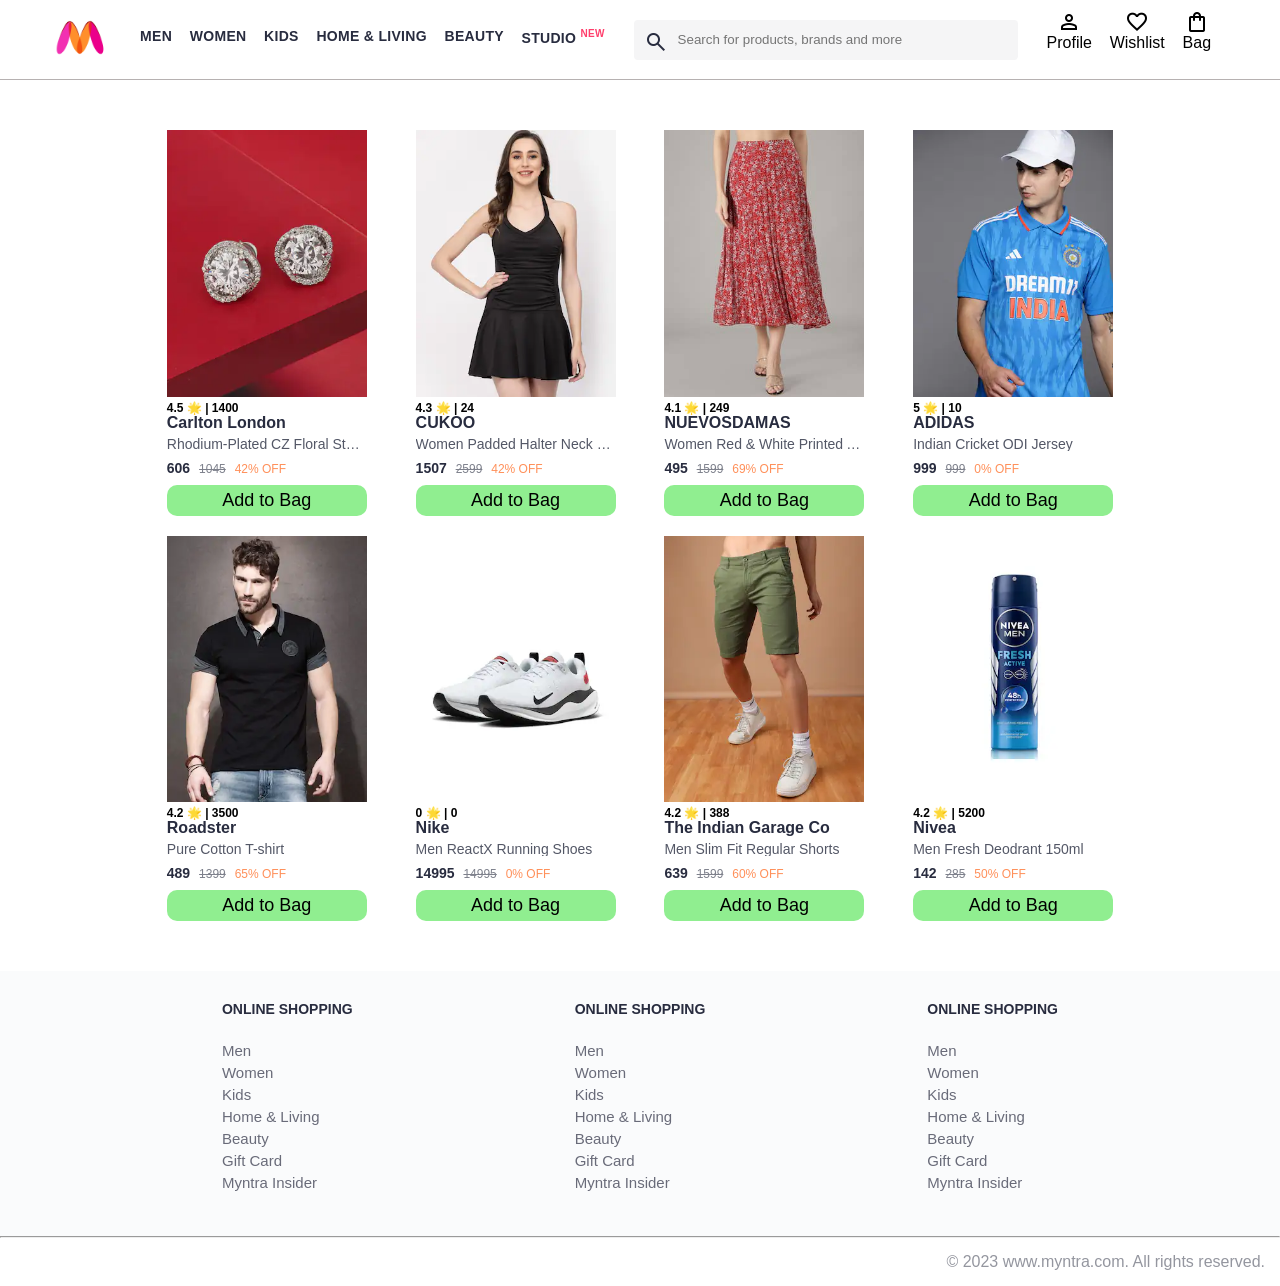
<file: Myntra small clone/index.html>
<!DOCTYPE html>
<html lang="en">
<head>
    <title>Myntra Functional Clone</title>
    <link rel="stylesheet" href="css/index.css">
    <link rel="stylesheet" href="https://fonts.googleapis.com/css2?family=Material+Symbols+Outlined:opsz,wght,FILL,GRAD@20..48,100..700,0..1,-50..200" />
</head>
<body>
    <header>
        <div class="logo_container">
            <a href="#"><img class="myntra_home" src="images/myntra_logo.webp" alt="Myntra Home"></a>
        </div>
        <nav class="nav_bar">
            <a href="#">Men</a>
            <a href="#">Women</a>
            <a href="#">Kids</a>
            <a href="#">Home & Living</a>
            <a href="#">Beauty</a>
            <a href="#">Studio <sup>New</sup></a>
        </nav>
        <div class="search_bar">
            <span class="material-symbols-outlined search_icon">search</span>
            <input class="search_input" placeholder="Search for products, brands and more">
        </div>
        <div class="action_bar">
            <div class="action_container">
                <span class="material-symbols-outlined action_icon">person</span>
                <span class="action_name">Profile</span>
            </div>

            <div class="action_container">
                <span class="material-symbols-outlined action_icon">favorite</span>
                <span class="action_name">Wishlist</span>
            </div>

            <a class="action_container" href="pages/bag.html">
                <span class="material-symbols-outlined action_icon">shopping_bag</span>
                <span class="action_name">Bag</span>
                <span class="bag-item-count">0</span>
            </a>
        </div>
    </header>
    <main>
        <div class="items-container">
           
        </div>
    </main>
    <footer>
        <div class="footer_container">
            <div class="footer_column">
                <h3>ONLINE SHOPPING</h3>

                <a href="#">Men</a>
                <a href="#">Women</a>
                <a href="#">Kids</a>
                <a href="#">Home & Living</a>
                <a href="#">Beauty</a>
                <a href="#">Gift Card</a>
                <a href="#">Myntra Insider</a>
            </div>

            <div class="footer_column">
                <h3>ONLINE SHOPPING</h3>

                <a href="#">Men</a>
                <a href="#">Women</a>
                <a href="#">Kids</a>
                <a href="#">Home & Living</a>
                <a href="#">Beauty</a>
                <a href="#">Gift Card</a>
                <a href="#">Myntra Insider</a>
            </div>

            <div class="footer_column">
                <h3>ONLINE SHOPPING</h3>

                <a href="#">Men</a>
                <a href="#">Women</a>
                <a href="#">Kids</a>
                <a href="#">Home & Living</a>
                <a href="#">Beauty</a>
                <a href="#">Gift Card</a>
                <a href="#">Myntra Insider</a>
            </div>
        </div>
        <hr>

        <div class="copyright">
            © 2023 www.myntra.com. All rights reserved.
        </div>
    </footer>
    <script src="data/items.js"></script>
    <script src="scripts/index.js"></script>
</body>
</html>
</file>
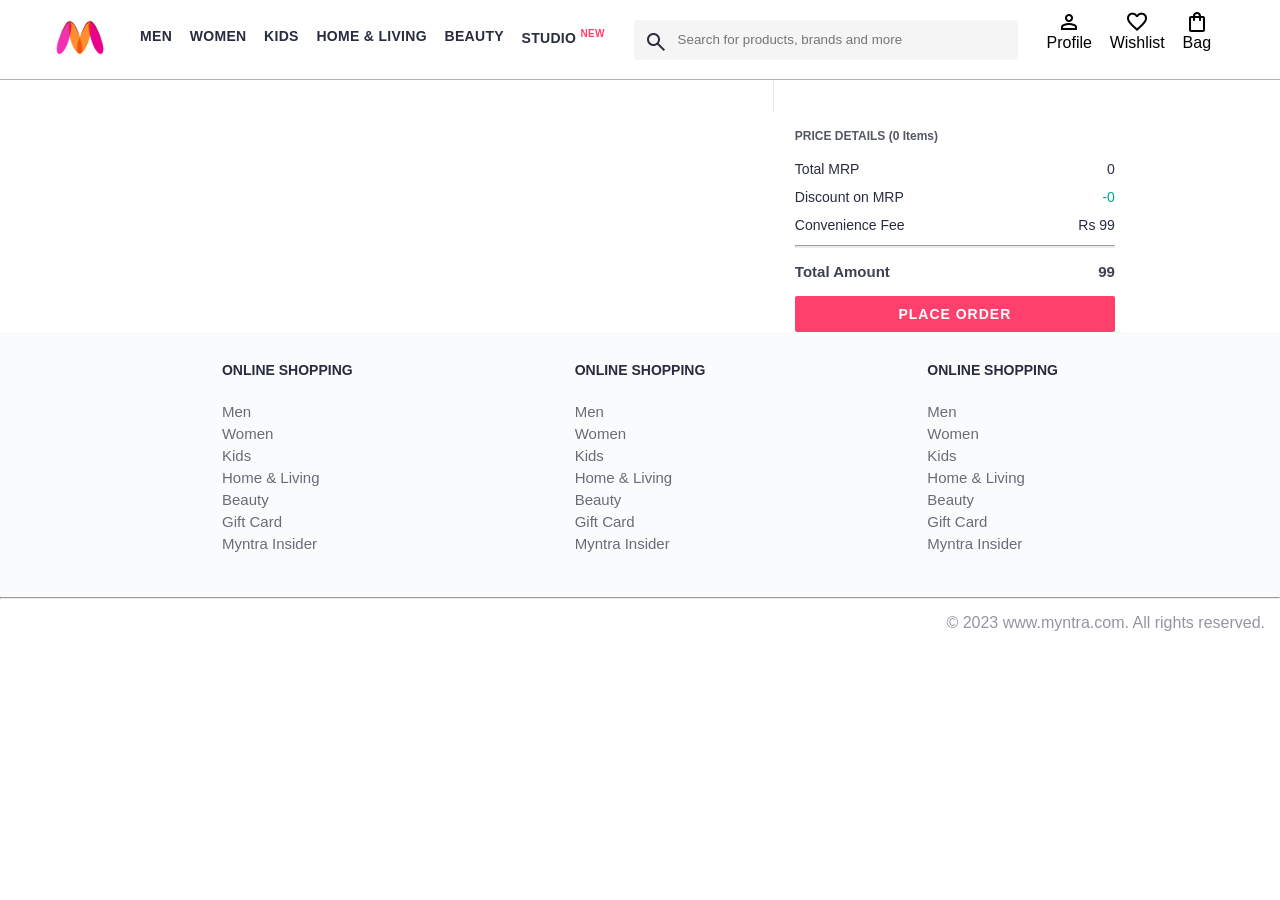
<file: Myntra small clone/pages/bag.html>
<!DOCTYPE html>
<html lang="en">
<head>
    <title>Myntra Clone</title>
    <link rel="stylesheet" href="../css/index.css">
    <link rel="stylesheet" href="../css/bag.css">
    <link rel="stylesheet" href="https://fonts.googleapis.com/css2?family=Material+Symbols+Outlined:opsz,wght,FILL,GRAD@20..48,100..700,0..1,-50..200" />
</head>
<body>
    <header>
        <div class="logo_container">
            <a href="#"><img class="myntra_home" src="../images/myntra_logo.webp" alt="Myntra Home"></a>
        </div>
        <nav class="nav_bar">
            <a href="#">Men</a>
            <a href="#">Women</a>
            <a href="#">Kids</a>
            <a href="#">Home & Living</a>
            <a href="#">Beauty</a>
            <a href="#">Studio <sup>New</sup></a>
        </nav>
        <div class="search_bar">
            <span class="material-symbols-outlined search_icon">search</span>
            <input class="search_input" placeholder="Search for products, brands and more">
        </div>
        <div class="action_bar">
            <div class="action_container">
                <span class="material-symbols-outlined action_icon">person</span>
                <span class="action_name">Profile</span>
            </div>

            <div class="action_container">
                <span class="material-symbols-outlined action_icon">favorite</span>
                <span class="action_name">Wishlist</span>
            </div>

            <div class="action_container">
                <span class="material-symbols-outlined action_icon">shopping_bag</span>
                <span class="action_name">Bag</span>
                <span class="bag-item-count">0</span>
            </div>
        </div>
    </header>
    <main>
      <div class="bag-page">
        <div class="bag-items-container">
        </div>
        <div class="bag-summary">
        
        </div>

      </div>
    </main>
    <footer>
        <div class="footer_container">
            <div class="footer_column">
                <h3>ONLINE SHOPPING</h3>

                <a href="#">Men</a>
                <a href="#">Women</a>
                <a href="#">Kids</a>
                <a href="#">Home & Living</a>
                <a href="#">Beauty</a>
                <a href="#">Gift Card</a>
                <a href="#">Myntra Insider</a>
            </div>

            <div class="footer_column">
                <h3>ONLINE SHOPPING</h3>

                <a href="#">Men</a>
                <a href="#">Women</a>
                <a href="#">Kids</a>
                <a href="#">Home & Living</a>
                <a href="#">Beauty</a>
                <a href="#">Gift Card</a>
                <a href="#">Myntra Insider</a>
            </div>

            <div class="footer_column">
                <h3>ONLINE SHOPPING</h3>

                <a href="#">Men</a>
                <a href="#">Women</a>
                <a href="#">Kids</a>
                <a href="#">Home & Living</a>
                <a href="#">Beauty</a>
                <a href="#">Gift Card</a>
                <a href="#">Myntra Insider</a>
            </div>
        </div>
        <hr>

        <div class="copyright">
            © 2023 www.myntra.com. All rights reserved.
        </div>
    </footer>
    <script src="../data/items.js"></script>
    <script src="../scripts/index.js"></script>
    <script src="../scripts/bag.js"></script>
</body>
</html>
</file>
<file: Myntra small clone/css/index.css>
/***************** Item Page CSS **************************/
/*
.item-details {
    cursor: pointer;
    width: 250px;
    margin: 10px;
}
.stars {
    font-size: 12px;
    font-weight: 700;
    text-align: left;
}
.company {
    font-size: 18px;
    font-weight: 700;
    line-height: 1;
    color: #282c3f;
    margin-bottom: 6px;
    overflow: hidden;
    text-overflow: ellipsis;
    white-space: nowrap;
    margin-top: 20px;
}
.item-name {
    color: #535766;
    font-size: 16px;
    line-height: 1;
    margin-bottom: 0;
    margin-top: 0;
    overflow: hidden;
    text-overflow: ellipsis;
    white-space: nowrap;
    font-weight: 400;
    display: block;
}
.price-container {
    margin-top: 10px;
}
.current-price {
    font-size: 14px;
    font-weight: 700;
    color: #282c3f;
}
.original-price {
    text-decoration: line-through;
    color: #7e818c;
    font-weight: 400;
    margin-left: 5px;
    font-size: 12px;
}
.discount-percentage {
    color: #ff905a;
    font-weight: 400;
    font-size: 12px;
    margin-left: 5px;
}
.btn-bag {
    background-color: lightgreen;
    border: none;
    padding: 5px 15px;
    border-radius: 10px;
    width: 100%;
    margin-top: 7px;
    font-size: 20px;
    cursor: pointer;
}
.bag-items {
    
}*/

* {
    margin: 0;
    padding: 0;
    font-family: Assistant,-apple-system,BlinkMacSystemFont,Segoe UI,Roboto,Helvetica,Arial,sans-serif;
    box-sizing: border-box;
}
header {
    display: flex;
    background-color: #ffffff;
    height: 80px;
    justify-content: space-between;
    align-items: center;
    border-bottom: 1px solid #b6b1b1;
}
.myntra_home {
    height: 45px;
}
.logo_container {
    margin-left: 4%;
}
.action_bar {
    margin-right: 4%;
}
.nav_bar {
    display: flex;
    min-width: 500px;
    justify-content: space-evenly;
}
.nav_bar a {
    font-size: 14px;
    letter-spacing: .3px;
    color: #282c3f;
    font-weight: 700;
    text-transform: uppercase;
    text-decoration: none;
    padding: 28px 0;
    border-bottom: 5px solid #ffffff;
}
.nav_bar a:hover {
    border-bottom: 4px solid #f54e77;
}

.nav_bar a sup {
    color: #ff3f6c;
    font-size: 10px;
}

.search_bar {
    height: 40px;
    min-width: 200px;
    width: 30%;
    display: flex;
    align-items: center;
}
.search_icon {
    box-sizing: content-box;
    height: 20px;
    padding: 10px;

    background-color: #f5f5f6;
    color: #282c3f;
    font-weight: 300;
    border-radius: 4px 0 0 4px;
}
.search_input {
    color: #696e79;
    background-color: #f5f5f6;
    flex-grow: 1;
    height: 40px;
    border: 0;
    border-radius: 0 4px 4px 0;
}

.action_bar {
    display: flex;
    min-width: 200px;
    justify-content: space-evenly;
}

.action_container {
    display: flex;
    flex-direction: column;
    align-items: center;
}

/* Main section */
.banner_container {
    margin: 40px 0;
}
.banner_image {
    width: 100%;
}

.category_heading {
    text-transform: uppercase;
    color: #3e4152;
    letter-spacing: .15em;
    font-size: 1.8em;
    margin: 50px 0 10px 30px;
    max-height: 5em;
    font-weight: 700;
}

.category-items,.items-container {
    width: 80%;
    margin: 50px 10%;
    display: flex;
    flex-wrap: wrap;
    justify-content: space-evenly;
}

.sale_item {
    width: 250px;
}

.footer_container {
    padding: 30px 0px 40px 0px;
    background: #FAFBFC;
    display: flex;
    justify-content: space-evenly;
}

.footer_column {
    display: flex;
    flex-direction: column;
}

.footer_column h3 {
    color: #282c3f;
    font-size: 14px;
    margin-bottom: 25px;
}

.footer_column a {
    color: #696b79;
    font-size: 15px;
    text-decoration: none;
    padding-bottom: 5px;
}

.copyright {
    color: #94969f;
    text-align: end;
    padding: 15px;
}
.items-container{
    width: 80%;
    margin: 40px 10%;
    
}
.item-container{
    width: 200px;
    margin: 10px;
}
.item-image{
    width: 100%;
}
.rating{
    font-size: 12px;
    font-weight: 700;
    
}
.company-name{
    font-size: 16px;
    font-weight: 700;
    line-height: 1;
    color: #282c3f;
    margin-bottom: 6px;
    overflow: hidden;
    text-overflow: ellipsis;
    white-space: nowrap;
}
.item-name{
    color: #535766;
    font-size: 14px;
    line-height: 1;
    margin-bottom: 0;
    margin-top: 0;
    overflow: hidden;
    text-overflow: ellipsis;
    white-space: nowrap;
    font-weight: 400;
    display: block;
}
.price{
    margin-top: 10px;
    font-size: 14px;
    line-height: 15px;
    color: #282c3f;
    white-space: nowrap;
}
.current-price{
    font-size: 14px;
    font-weight: 700;
    color: #282c3f;
}
.original-price{
    text-decoration: line-through;
    color: #7e818c;
    font-weight: 400;
    margin-left: 5px;
    font-size: 12px;
}
.discount{
    color: #ff905a;
    font-weight: 400;
    font-size: 12px;
    margin-left: 5px;
}
.btn-add-bag{
    margin-top: 8px;
    font-size: 18px;
    width: 100%;
    background-color: lightgreen;
    border: none;
    padding: 5px 15px;
    border-radius: 10px;
    cursor: pointer;
}
.bag-item-count{
    background-color: #f16565;
    white-space: nowrap;
    text-align: center;
    line-height: 18px;
    padding: 0 6px;
    height: 18px;
    position: relative;
    border-radius: 50%;
    font-size: 12px;
    color: #fff;
    left: 13px;
    top: -44px;
    font-weight: 700;
    cursor: pointer;
}
.action_container {
    text-decoration: none;
}
a.action_container:link {
    color:black;
}
</file>
<file: Myntra small clone/css/bag.css>
.bag-items-container {
  display: inline-block;
  width: 64%;
  padding-right: 20px;
  border-right: 1px solid #eaeaec;
  padding-top: 32px;
  color: #282c3f;
  font-size: 13px;
  line-height: 1.42857143;
}

.bag-page {
  width: 75%;
  margin-left: 12.5%;
}

.bag-summary {
  vertical-align: top;
  display: inline-block;
  width: 35%;
  padding: 24px 0 0 16px;
  color: #282c3f;
  font-size: 13px;
  line-height: 1.42857143;
}

.bag-details-container {
  margin-bottom: 16px;
}

.price-header {
  font-size: 12px;
  font-weight: 700;
  margin: 24px 0 16px;
  color: #535766;
}

.price-item {
  margin-bottom: 12px;
  line-height: 16px;
  font-size: 14px;
  color: #282c3f;
}

.price-item-value {
  float: right;
}

.priceDetail-base-discount {
  color: #03a685;
}

.price-footer {
  font-weight: 700;
  font-size: 15px;
  padding-top: 16px;
  border-top: 1px solid #eaeaec;
  color: #3e4152;
  line-height: 16px;
}

.btn-place-order {
  width: 100%;
  letter-spacing: 1px;
  font-size: 14px;
  font-weight: 600;
  border-radius: 2px;
  border-width: 0px;
  padding: 10px 16px;
  background-color: rgb(255, 63, 108);
  color: rgb(255, 255, 255);
  cursor: pointer;
}

.bag-item-container {
  margin-bottom: 8px;
  background: #fff;
  font-size: 14px;
  border: 1px solid #eaeaec;
  border-radius: 4px;
  position: relative;
  padding: 12px 12px 0;
}

.item-left-part {
  position: absolute;
  background: rgb(255, 242, 223);
  height: 148px;
  width: 111px;
}

.item-right-part {
  padding-left: 12px;
  position: relative;
  min-height: 148px;
  margin-left: 111px;
  margin-bottom: 12px;
}

.bag-item-img {
  width: 100%;
}

.return-period {
  display: inline-flex;
  font-size: 14px;
  padding-top: 8px;
}

.return-period-days {
  font-weight: 700;
  margin-right: 4px;
}

.delivery-details {
  margin-top: 5px;
  color: #282c3f;
  font-size: 12px;
  letter-spacing: -.1px;
  margin-bottom: 8px;
  line-height: 15px;
}

.delivery-details-days {
  color: #03a685;
}

.remove-from-cart {
  position: absolute;
  font-size: 25px;
  top: 10px;
  right: 18px;
  width: 14px;
  height: 14px;
  cursor: pointer;
}
</file>
